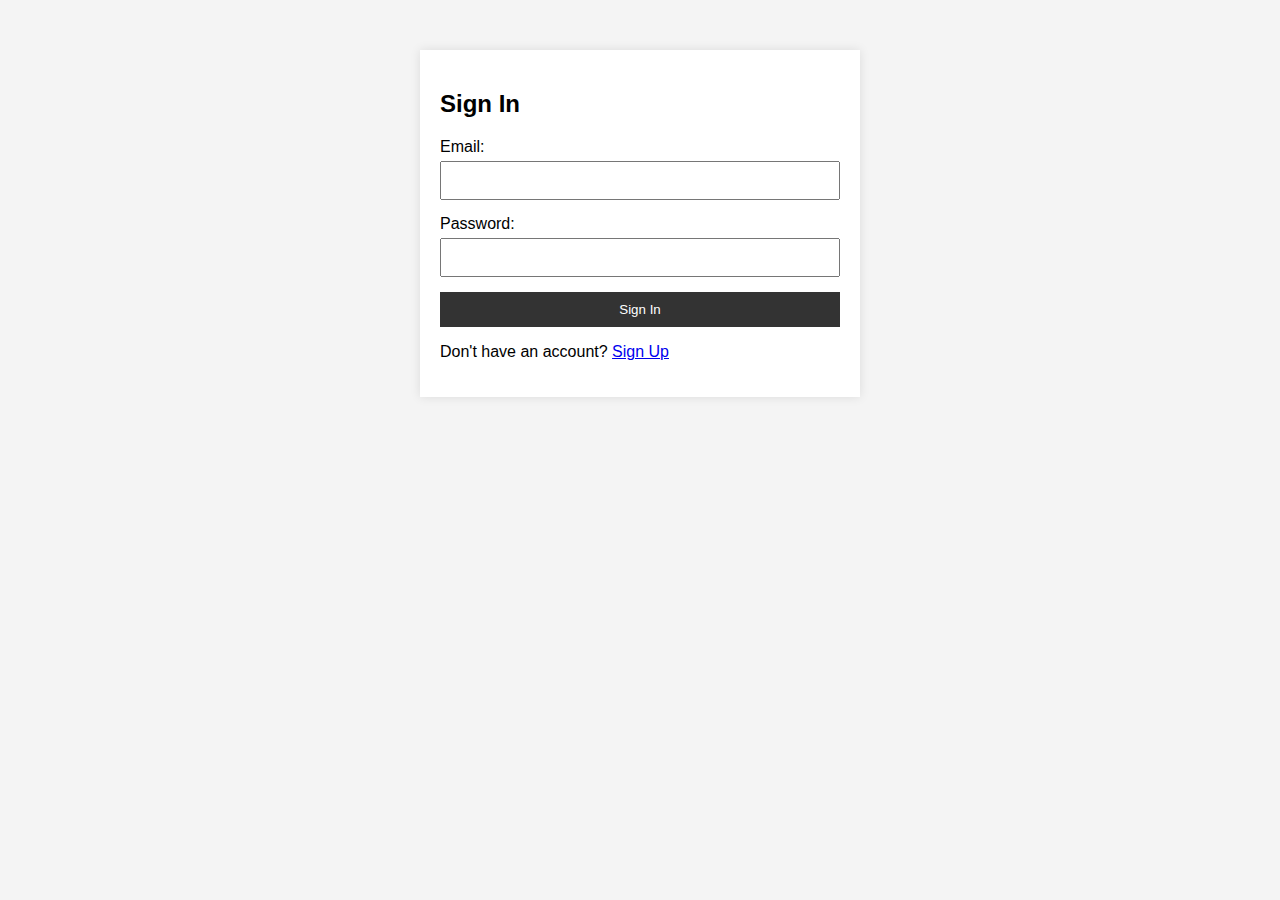
<file: main.html>
<!DOCTYPE html>
<html lang="en">
<head>
    <meta charset="UTF-8">
    <meta name="viewport" content="width=device-width, initial-scale=1.0">
    <title>Sign In</title>
    <link rel="stylesheet" href="signin.css">
</head>
<body>
    <div class="form-container">
        <h2>Sign In</h2>
        <form id="signin-form">
            <div class="form-group">
                <label for="signin-email">Email:</label>
                <input type="email" id="signin-email" required>
            </div>
            <div class="form-group">
                <label for="signin-password">Password:</label>
                <input type="password" id="signin-password" required>
            </div>
            <button type="submit">Sign In</button>
        </form>
        <p>Don't have an account? <a href="signup.html">Sign Up</a></p>
    </div>

    <script src="auth.js"></script>
</body>
</html>
</file>
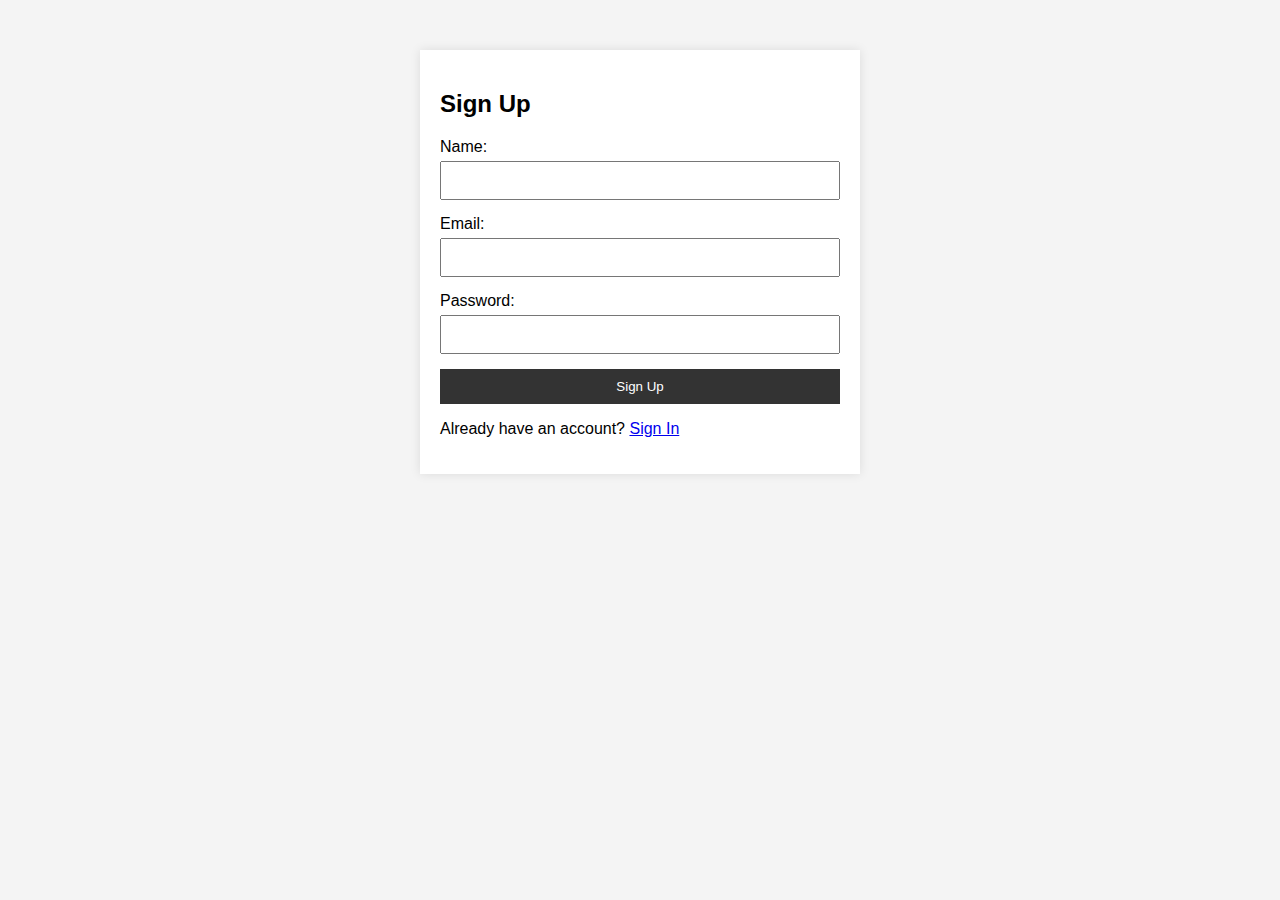
<file: signup.html>
<!DOCTYPE html>
<html lang="en">
<head>
    <meta charset="UTF-8">
    <meta name="viewport" content="width=device-width, initial-scale=1.0">
    <title>Sign Up</title>
    <link rel="stylesheet" href="signin.css">
</head>
<body>
    <div class="form-container">
        <h2>Sign Up</h2>
        <form id="signup-form">
            <div class="form-group">
                <label for="signup-name">Name:</label>
                <input type="text" id="signup-name" required>
            </div>
            <div class="form-group">
                <label for="signup-email">Email:</label>
                <input type="email" id="signup-email" required>
            </div>
            <div class="form-group">
                <label for="signup-password">Password:</label>
                <input type="password" id="signup-password" required>
            </div>
            <button type="submit">Sign Up</button>
        </form>
        <p>Already have an account? <a href="main.html">Sign In</a></p>
    </div>

    <script src="auth.js"></script>
</body>
</html>
</file>
<file: signin.css>
body {
    font-family: 'Poppins', sans-serif;
    background-color: #f4f4f4;
    margin: 0;
    padding: 0;
}

.header {
    background-color: #333;
    color: #fff;
    padding: 15px 0;
    text-align: center;
}

.header-container {
    display: flex;
    justify-content: space-between;
    align-items: center;
}

.header-link a {
    color: #fff;
    margin-left: 15px;
    text-decoration: none;
}

.header-link a:hover {
    text-decoration: underline;
}

.search-box {
    display: flex;
    justify-content: center;
    margin: 20px 0;
}

.search-bar {
    width: 300px;
    padding: 10px;
    font-size: 16px;
}

.main {
    padding: 20px;
}

.fav-container {
    margin: 20px 0;
}

.fav-items {
    display: flex;
    flex-wrap: wrap;
}

.form-container {
    max-width: 400px;
    margin: 50px auto;
    padding: 20px;
    background-color: #fff;
    box-shadow: 0 0 10px rgba(0, 0, 0, 0.1);
}

.form-group {
    margin-bottom: 15px;
}

.form-group label {
    display: block;
    margin-bottom: 5px;
}

.form-group input {
    width: 100%;
    padding: 10px;
    box-sizing: border-box;
}

button {
    width: 100%;
    padding: 10px;
    background-color: #333;
    color: #fff;
    border: none;
    cursor: pointer;
}

button:hover {
    background-color: #555;
}
</file>
